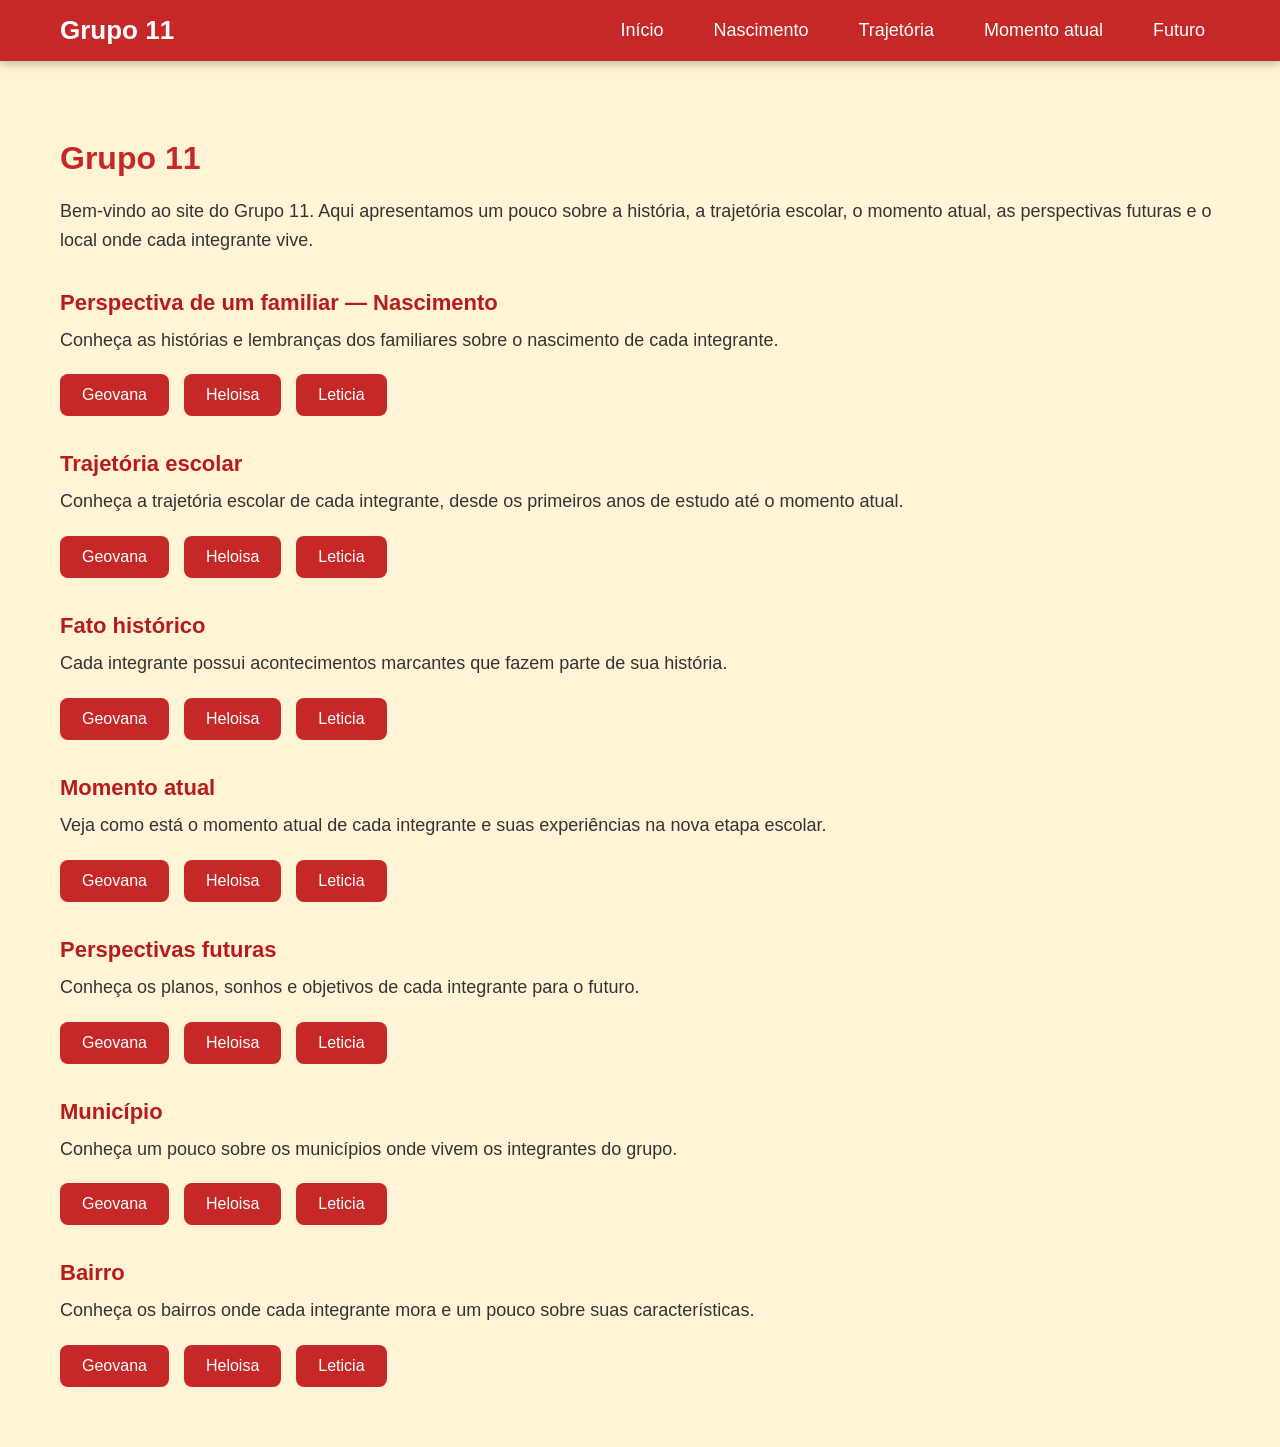
<file: index.html>
<!DOCTYPE html>
<html lang="pt-br">
<head>
    <meta charset="UTF-8">
    <meta name="viewport" content="width=device-width, initial-scale=1.0">
    <title>Grupo 11</title>
    <link rel="stylesheet" href="style.css">
</head>

<body>

<header>
    <nav class="menu">

        <div class="logo">
            <h1>Grupo 11</h1>
        </div>

        <ul class="menu-links">
            <li><a href="index.html">Início</a></li>
            <li><a href="#nascimento">Nascimento</a></li>
            <li><a href="#trajetoria">Trajetória</a></li>
            <li><a href="#momento-atual">Momento atual</a></li>
            <li><a href="#futuro">Futuro</a></li>
        </ul>

    </nav>
</header>

<main>

    <section class="inicio">

        <h2>Grupo 11</h2>

        <p>
            Bem-vindo ao site do Grupo 11. Aqui apresentamos um pouco
            sobre a história, a trajetória escolar, o momento atual,
            as perspectivas futuras e o local onde cada integrante vive.
        </p>


        <h3 id="nascimento">Perspectiva de um familiar — Nascimento</h3>

        <p>
            Conheça as histórias e lembranças dos familiares sobre o
            nascimento de cada integrante.
        </p>

        <div class="integrantes">
            <a href="geovana.html#nascimento">Geovana</a>
            <a href="heloisa.html#nascimento">Heloisa</a>
            <a href="leticia.html#nascimento">Leticia</a>
        </div>


        <h3 id="trajetoria">Trajetória escolar</h3>

        <p>
            Conheça a trajetória escolar de cada integrante, desde os
            primeiros anos de estudo até o momento atual.
        </p>

        <div class="integrantes">
            <a href="geovana.html#trajetoria">Geovana</a>
            <a href="heloisa.html#trajetoria">Heloisa</a>
            <a href="leticia.html#trajetoria">Leticia</a>
        </div>


        <h3 id="fato-historico">Fato histórico</h3>

        <p>
            Cada integrante possui acontecimentos marcantes que fazem
            parte de sua história.
        </p>

        <div class="integrantes">
            <a href="geovana.html#fato-historico">Geovana</a>
            <a href="heloisa.html#fato-historico">Heloisa</a>
            <a href="leticia.html#fato-historico">Leticia</a>
        </div>


        <h3 id="momento-atual">Momento atual</h3>

        <p>
            Veja como está o momento atual de cada integrante e suas
            experiências na nova etapa escolar.
        </p>

        <div class="integrantes">
            <a href="geovana.html#momento-atual">Geovana</a>
            <a href="heloisa.html#momento-atual">Heloisa</a>
            <a href="leticia.html#momento-atual">Leticia</a>
        </div>


        <h3 id="futuro">Perspectivas futuras</h3>

        <p>
            Conheça os planos, sonhos e objetivos de cada integrante
            para o futuro.
        </p>

        <div class="integrantes">
            <a href="geovana.html#perspectivas">Geovana</a>
            <a href="heloisa.html#perspectivas">Heloisa</a>
            <a href="leticia.html#perspectivas">Leticia</a>
        </div>


        <h3 id="municipio">Município</h3>

        <p>
            Conheça um pouco sobre os municípios onde vivem os
            integrantes do grupo.
        </p>

        <div class="integrantes">
            <a href="geovana.html#municipio">Geovana</a>
            <a href="heloisa.html#municipio">Heloisa</a>
            <a href="leticia.html#municipio">Leticia</a>
        </div>


        <h3 id="bairro">Bairro</h3>

        <p>
            Conheça os bairros onde cada integrante mora e um pouco
            sobre suas características.
        </p>

        <div class="integrantes">
            <a href="geovana.html#bairro">Geovana</a>
            <a href="heloisa.html#bairro">Heloisa</a>
            <a href="leticia.html#bairro">Leticia</a>
        </div>

    </section>

</main>

</body>
</html>
</file>
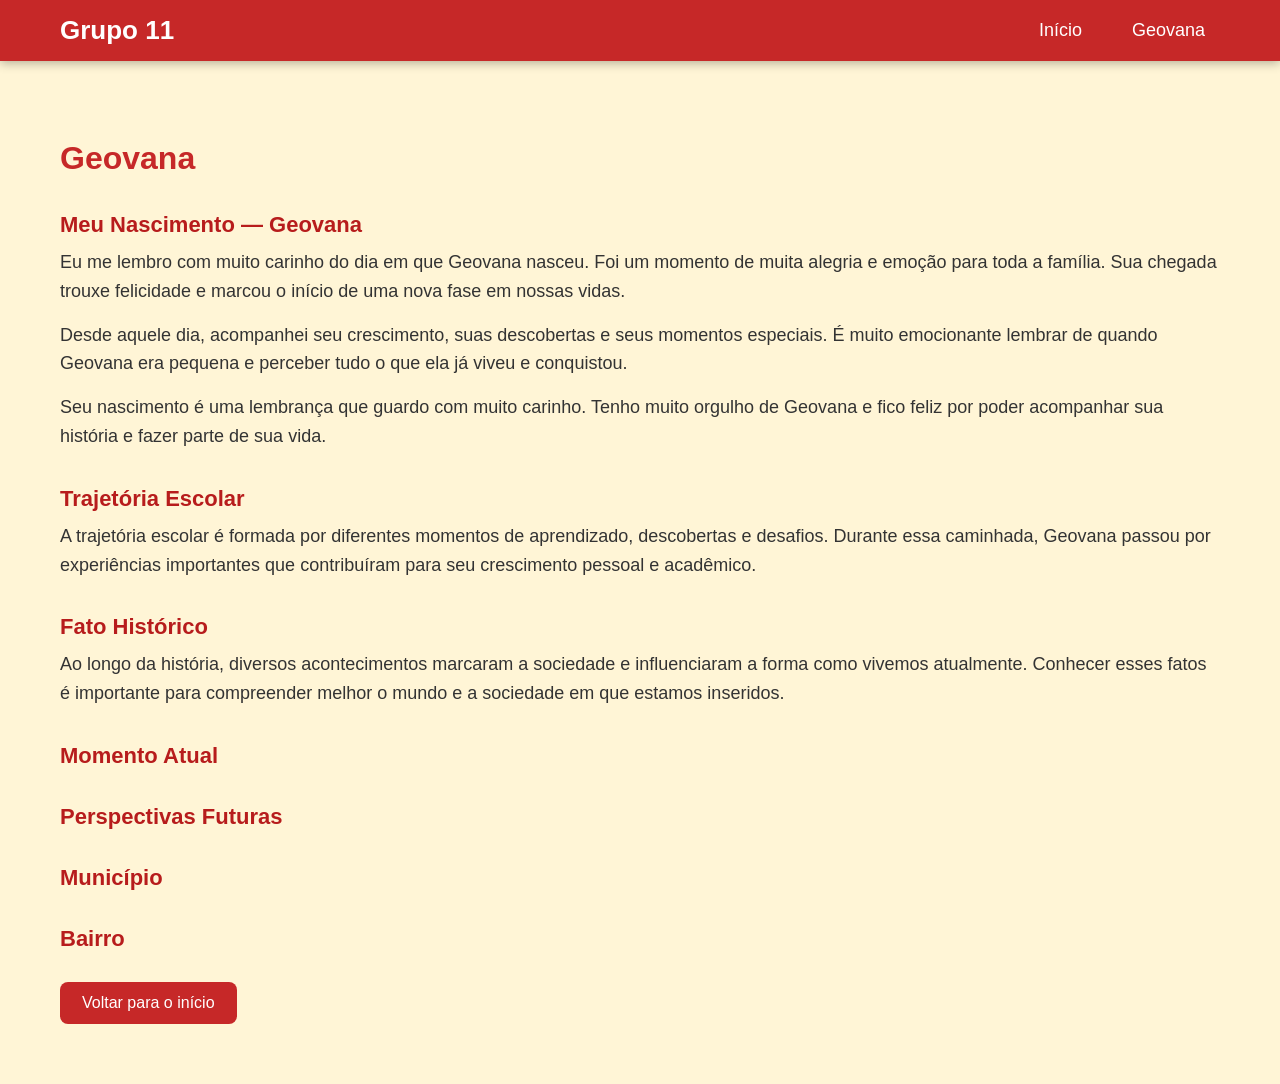
<file: geovana.html>
<!DOCTYPE html>
<html lang="pt-br">

<head>
    <meta charset="UTF-8">
    <meta name="viewport" content="width=device-width, initial-scale=1.0">
    <title>Geovana - Grupo 11</title>
    <link rel="stylesheet" href="geovana.css">
</head>

<body>

<header>
    <nav class="menu">

        <div class="logo">
            <h1>Grupo 11</h1>
        </div>

        <ul class="menu-links">
            <li><a href="index.html">Início</a></li>
            <li><a href="geovana.html">Geovana</a></li>
        </ul>

    </nav>
</header>

<main>

    <section class="inicio">

        <h2>Geovana</h2>

        <h3 id="nascimento">Meu Nascimento — Geovana</h3>

        <p>
            Eu me lembro com muito carinho do dia em que Geovana nasceu.
            Foi um momento de muita alegria e emoção para toda a família.
            Sua chegada trouxe felicidade e marcou o início de uma nova fase
            em nossas vidas.
        </p>

        <p>
            Desde aquele dia, acompanhei seu crescimento, suas descobertas
            e seus momentos especiais. É muito emocionante lembrar de quando
            Geovana era pequena e perceber tudo o que ela já viveu e conquistou.
        </p>

        <p>
            Seu nascimento é uma lembrança que guardo com muito carinho.
            Tenho muito orgulho de Geovana e fico feliz por poder acompanhar
            sua história e fazer parte de sua vida.
        </p>


        <h3 id="trajetoria">Trajetória Escolar</h3>

        <p>
            A trajetória escolar é formada por diferentes momentos de
            aprendizado, descobertas e desafios. Durante essa caminhada,
            Geovana passou por experiências importantes que contribuíram
            para seu crescimento pessoal e acadêmico.
        </p>


        <h3 id="fato-historico">Fato Histórico</h3>

        <p>
            Ao longo da história, diversos acontecimentos marcaram a sociedade
            e influenciaram a forma como vivemos atualmente. Conhecer esses
            fatos é importante para compreender melhor o mundo e a sociedade
            em que estamos inseridos.
        </p>


        <h3 id="momento-atual">Momento Atual</h3>


        <h3 id="perspectivas">Perspectivas Futuras</h3>


        <h3 id="municipio">Município</h3>


        <h3 id="bairro">Bairro</h3>


        <div class="integrantes">
            <a href="index.html">Voltar para o início</a>
        </div>

    </section>

</main>

</body>
</html>
</file>
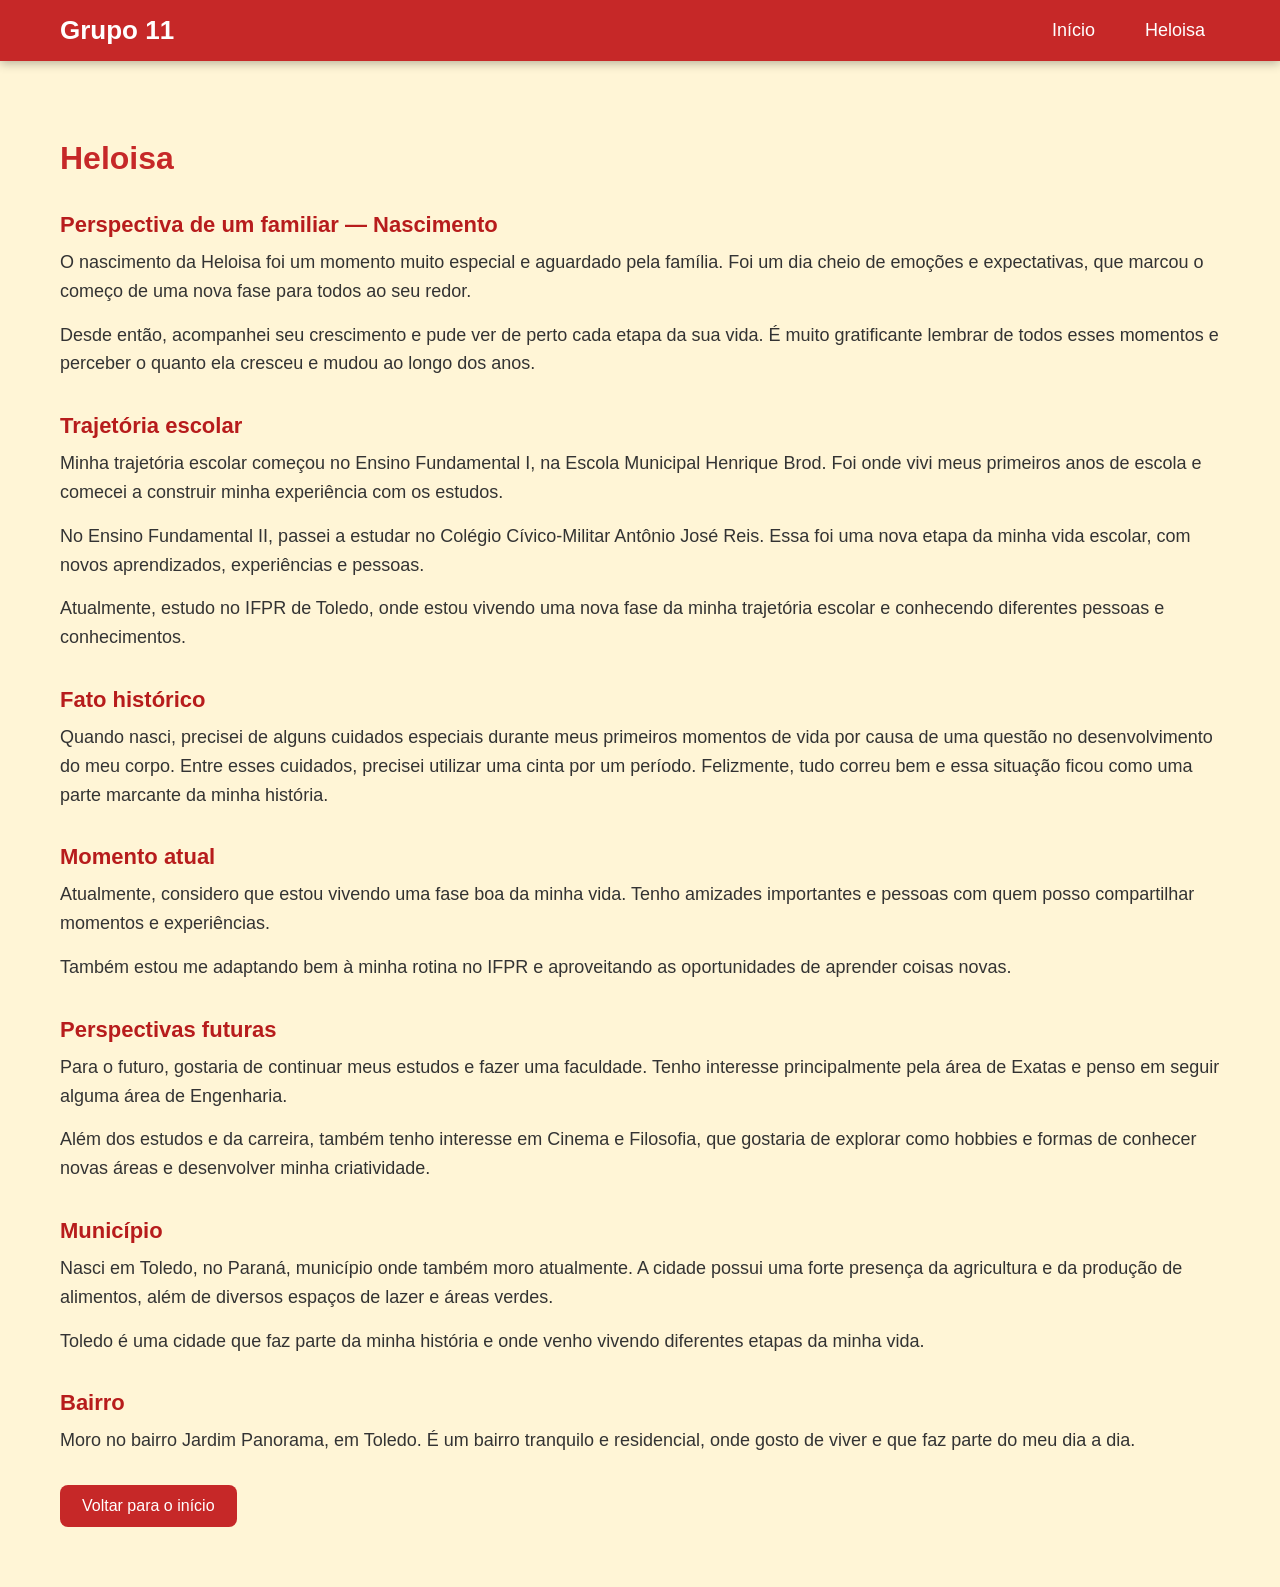
<file: heloisa.html>
<!DOCTYPE html>
<html lang="pt-br">
<head>
    <meta charset="UTF-8">
    <meta name="viewport" content="width=device-width, initial-scale=1.0">
    <title>Heloisa - Grupo 11</title>
    <link rel="stylesheet" href="heloisa.css">
</head>

<body>

<header>
    <nav class="menu">

        <div class="logo">
            <h1>Grupo 11</h1>
        </div>

        <ul class="menu-links">
            <li><a href="index.html">Início</a></li>
            <li><a href="heloisa.html">Heloisa</a></li>
        </ul>

    </nav>
</header>

<main>

    <section class="inicio">

        <h2>Heloisa</h2>

        <h3 id="nascimento">Perspectiva de um familiar — Nascimento</h3>

        <p>
            O nascimento da Heloisa foi um momento muito especial e
            aguardado pela família. Foi um dia cheio de emoções e
            expectativas, que marcou o começo de uma nova fase para
            todos ao seu redor.
        </p>

        <p>
            Desde então, acompanhei seu crescimento e pude ver de perto
            cada etapa da sua vida. É muito gratificante lembrar de
            todos esses momentos e perceber o quanto ela cresceu e
            mudou ao longo dos anos.
        </p>


        <h3 id="trajetoria">Trajetória escolar</h3>

        <p>
            Minha trajetória escolar começou no Ensino Fundamental I,
            na Escola Municipal Henrique Brod. Foi onde vivi meus
            primeiros anos de escola e comecei a construir minha
            experiência com os estudos.
        </p>

        <p>
            No Ensino Fundamental II, passei a estudar no Colégio
            Cívico-Militar Antônio José Reis. Essa foi uma nova etapa
            da minha vida escolar, com novos aprendizados, experiências
            e pessoas.
        </p>

        <p>
            Atualmente, estudo no IFPR de Toledo, onde estou vivendo
            uma nova fase da minha trajetória escolar e conhecendo
            diferentes pessoas e conhecimentos.
        </p>


        <h3 id="fato-historico">Fato histórico</h3>

        <p>
            Quando nasci, precisei de alguns cuidados especiais durante
            meus primeiros momentos de vida por causa de uma questão no
            desenvolvimento do meu corpo. Entre esses cuidados, precisei
            utilizar uma cinta por um período. Felizmente, tudo correu
            bem e essa situação ficou como uma parte marcante da minha
            história.
        </p>


        <h3 id="momento-atual">Momento atual</h3>

        <p>
            Atualmente, considero que estou vivendo uma fase boa da
            minha vida. Tenho amizades importantes e pessoas com quem
            posso compartilhar momentos e experiências.
        </p>

        <p>
            Também estou me adaptando bem à minha rotina no IFPR e
            aproveitando as oportunidades de aprender coisas novas.
        </p>


        <h3 id="perspectivas">Perspectivas futuras</h3>

        <p>
            Para o futuro, gostaria de continuar meus estudos e fazer
            uma faculdade. Tenho interesse principalmente pela área de
            Exatas e penso em seguir alguma área de Engenharia.
        </p>

        <p>
            Além dos estudos e da carreira, também tenho interesse em
            Cinema e Filosofia, que gostaria de explorar como hobbies
            e formas de conhecer novas áreas e desenvolver minha
            criatividade.
        </p>


        <h3 id="municipio">Município</h3>

        <p>
            Nasci em Toledo, no Paraná, município onde também moro
            atualmente. A cidade possui uma forte presença da
            agricultura e da produção de alimentos, além de diversos
            espaços de lazer e áreas verdes.
        </p>

        <p>
            Toledo é uma cidade que faz parte da minha história e onde
            venho vivendo diferentes etapas da minha vida.
        </p>


        <h3 id="bairro">Bairro</h3>

        <p>
            Moro no bairro Jardim Panorama, em Toledo. É um bairro
            tranquilo e residencial, onde gosto de viver e que faz
            parte do meu dia a dia.
        </p>


        <div class="integrantes">
            <a href="index.html">Voltar para o início</a>
        </div>

    </section>

</main>

</body>
</html>
</file>
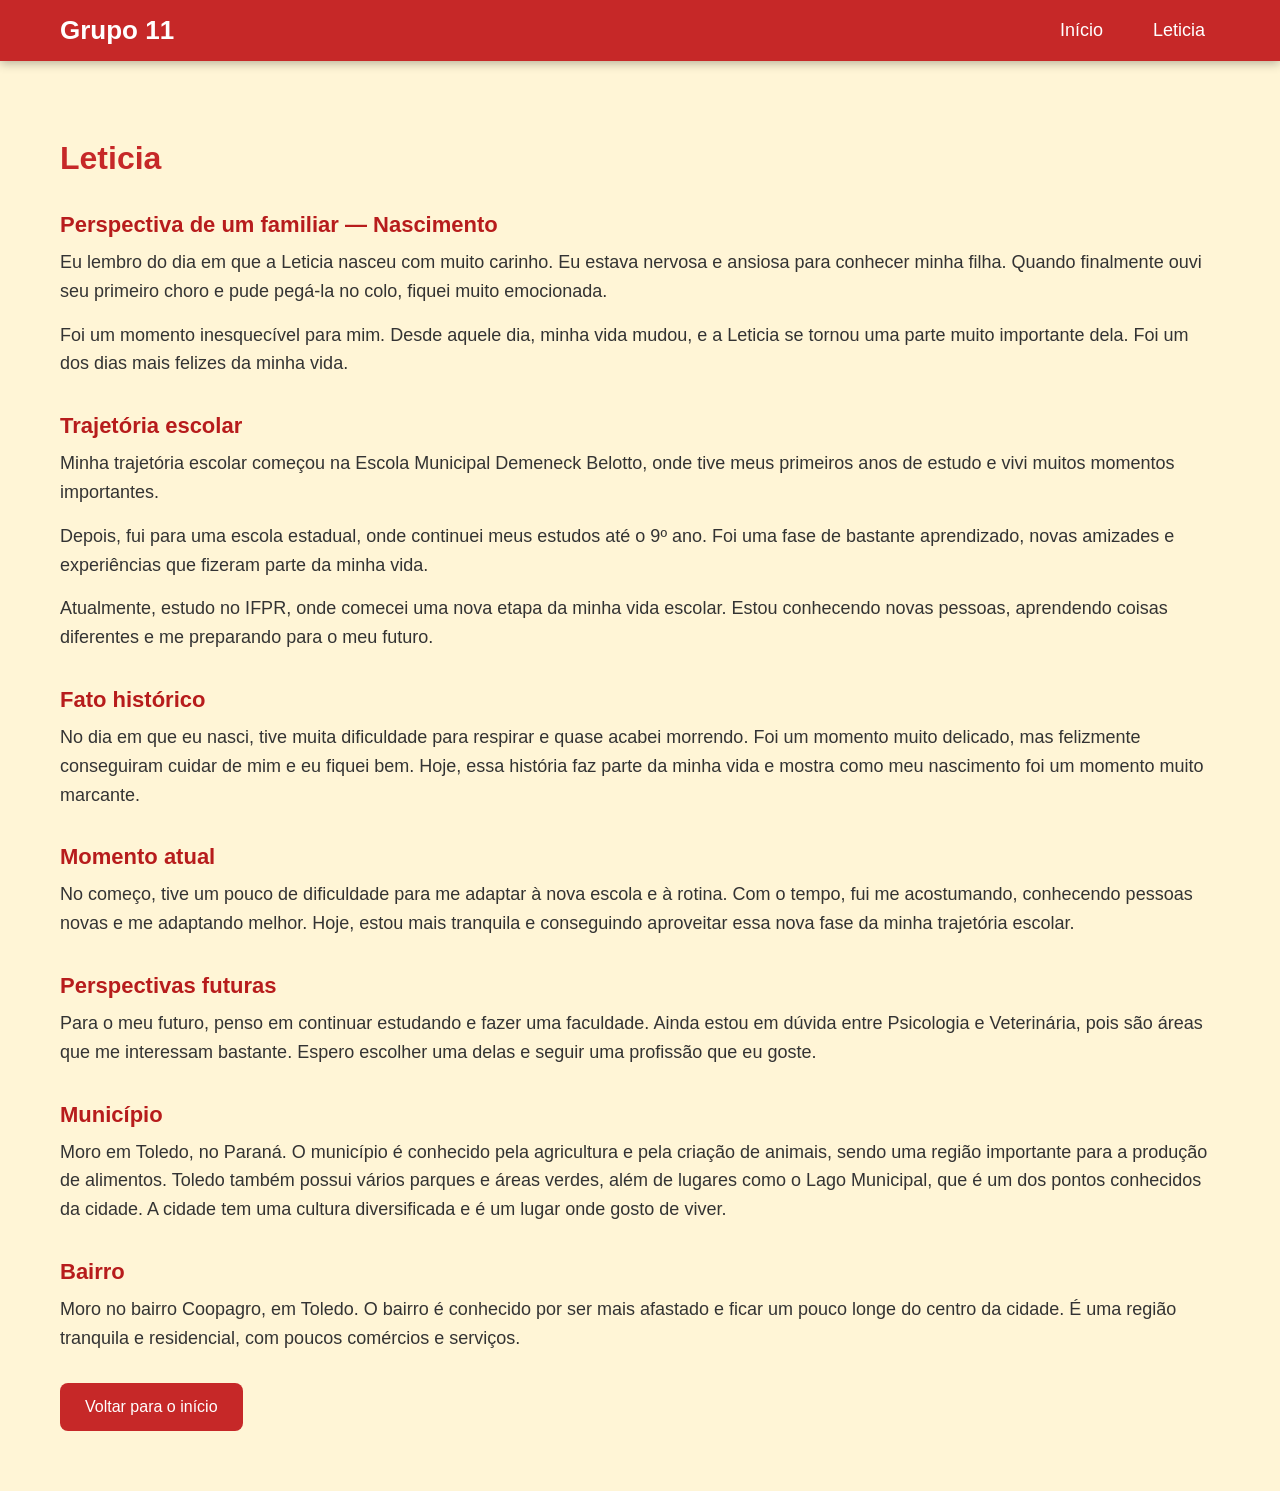
<file: leticia.html>
<!DOCTYPE html>
<html lang="pt-br">
<head>
    <meta charset="UTF-8">
    <meta name="viewport" content="width=device-width, initial-scale=1.0">
    <title>Leticia - Grupo 11</title>
    <link rel="stylesheet" href="leticia.css">
</head>

<body>

<header>
    <nav class="menu">

        <div class="logo">
            <h1>Grupo 11</h1>
        </div>

        <ul class="menu-links">
            <li><a href="index.html">Início</a></li>
            <li><a href="leticia.html">Leticia</a></li>
        </ul>

    </nav>
</header>

<main>

    <section class="inicio">

        <h2>Leticia</h2>

        <h3 id="nascimento">Perspectiva de um familiar — Nascimento</h3>

        <p>
            Eu lembro do dia em que a Leticia nasceu com muito carinho.
            Eu estava nervosa e ansiosa para conhecer minha filha.
            Quando finalmente ouvi seu primeiro choro e pude pegá-la
            no colo, fiquei muito emocionada.
        </p>

        <p>
            Foi um momento inesquecível para mim. Desde aquele dia,
            minha vida mudou, e a Leticia se tornou uma parte muito
            importante dela. Foi um dos dias mais felizes da minha vida.
        </p>


        <h3 id="trajetoria">Trajetória escolar</h3>

        <p>
            Minha trajetória escolar começou na Escola Municipal
            Demeneck Belotto, onde tive meus primeiros anos de estudo
            e vivi muitos momentos importantes.
        </p>

        <p>
            Depois, fui para uma escola estadual, onde continuei meus
            estudos até o 9º ano. Foi uma fase de bastante aprendizado,
            novas amizades e experiências que fizeram parte da minha vida.
        </p>

        <p>
            Atualmente, estudo no IFPR, onde comecei uma nova etapa da
            minha vida escolar. Estou conhecendo novas pessoas,
            aprendendo coisas diferentes e me preparando para o meu futuro.
        </p>


        <h3 id="fato-historico">Fato histórico</h3>

        <p>
            No dia em que eu nasci, tive muita dificuldade para respirar
            e quase acabei morrendo. Foi um momento muito delicado, mas
            felizmente conseguiram cuidar de mim e eu fiquei bem.
            Hoje, essa história faz parte da minha vida e mostra como
            meu nascimento foi um momento muito marcante.
        </p>


        <h3 id="momento-atual">Momento atual</h3>

        <p>
            No começo, tive um pouco de dificuldade para me adaptar à
            nova escola e à rotina. Com o tempo, fui me acostumando,
            conhecendo pessoas novas e me adaptando melhor. Hoje, estou
            mais tranquila e conseguindo aproveitar essa nova fase da
            minha trajetória escolar.
        </p>


        <h3 id="perspectivas">Perspectivas futuras</h3>

        <p>
            Para o meu futuro, penso em continuar estudando e fazer uma
            faculdade. Ainda estou em dúvida entre Psicologia e
            Veterinária, pois são áreas que me interessam bastante.
            Espero escolher uma delas e seguir uma profissão que eu goste.
        </p>


        <h3 id="municipio">Município</h3>

        <p>
            Moro em Toledo, no Paraná. O município é conhecido pela
            agricultura e pela criação de animais, sendo uma região
            importante para a produção de alimentos. Toledo também possui
            vários parques e áreas verdes, além de lugares como o Lago
            Municipal, que é um dos pontos conhecidos da cidade.
            A cidade tem uma cultura diversificada e é um lugar onde
            gosto de viver.
        </p>


        <h3 id="bairro">Bairro</h3>

        <p>
            Moro no bairro Coopagro, em Toledo. O bairro é conhecido
            por ser mais afastado e ficar um pouco longe do centro da
            cidade. É uma região tranquila e residencial, com poucos
            comércios e serviços.
        </p>


        <div class="integrantes">
            <a href="index.html">Voltar para o início</a>
        </div>

    </section>

</main>

</body>
</html>
</file>
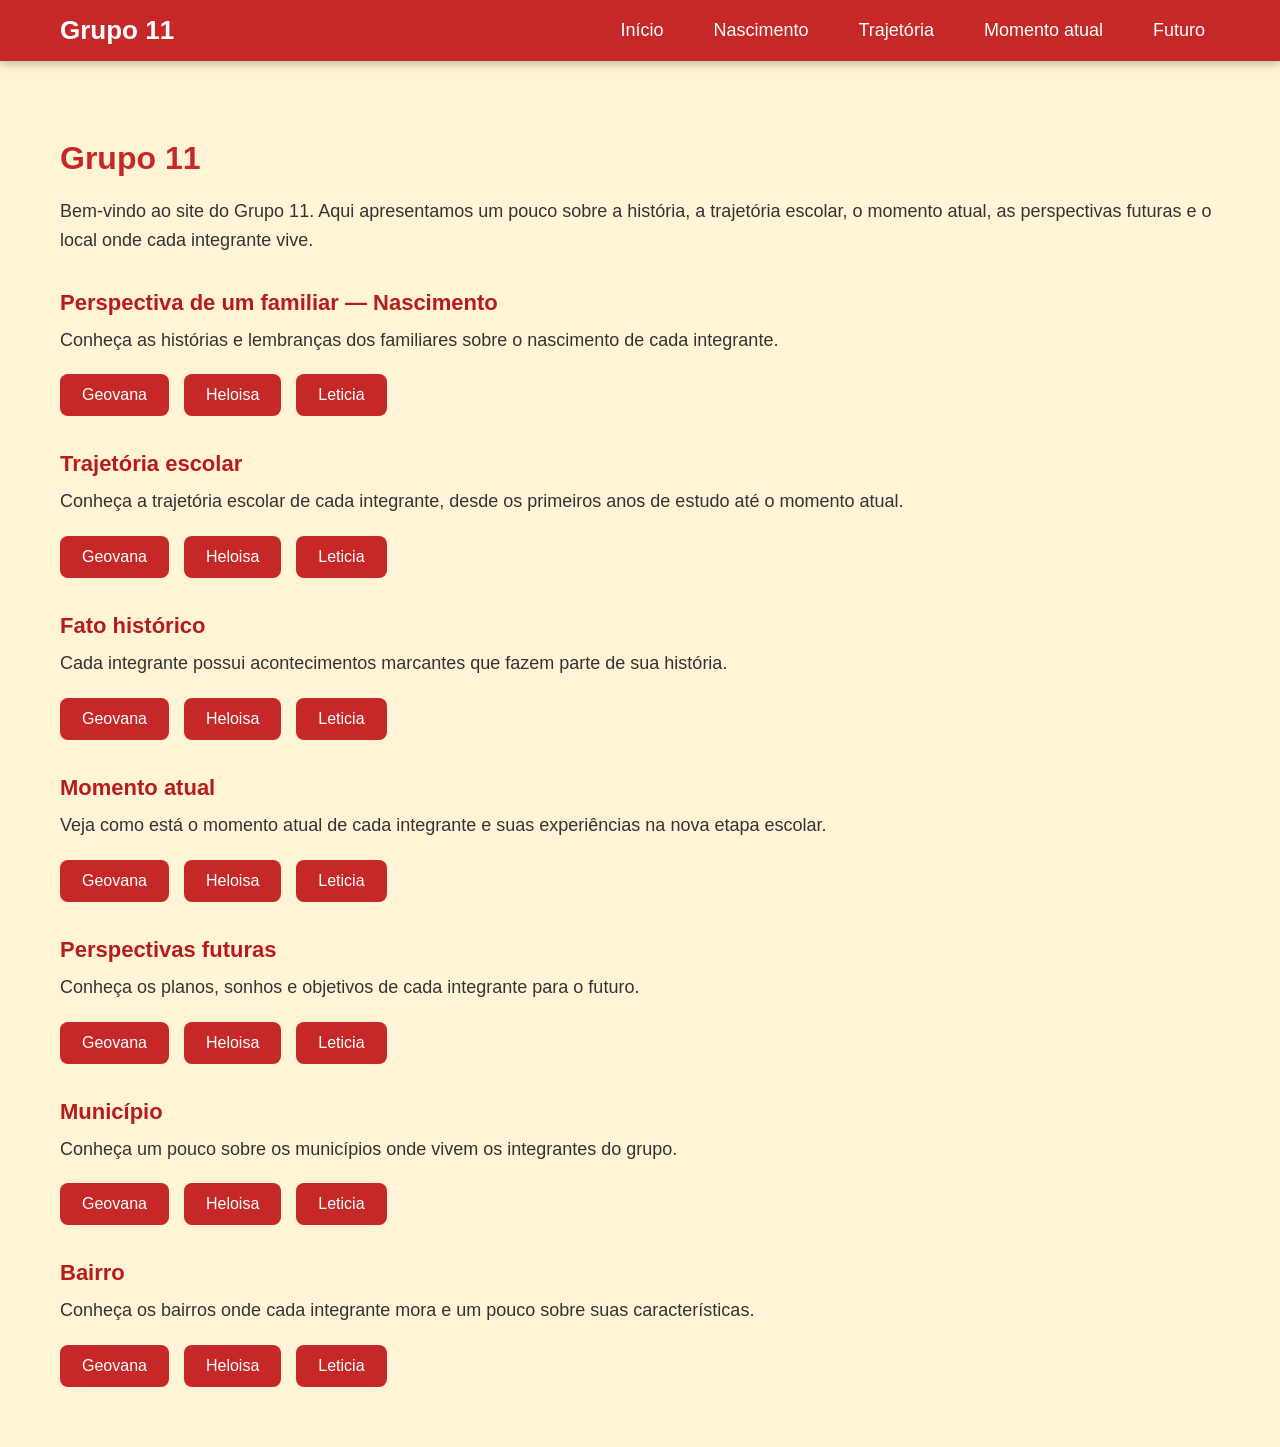
<file: pagina.html>
<!DOCTYPE html>
<html lang="pt-br">
<head>
    <meta charset="UTF-8">
    <meta name="viewport" content="width=device-width, initial-scale=1.0">
    <title>Grupo 11</title>
    <link rel="stylesheet" href="style.css">
</head>

<body>

<header>
    <nav class="menu">

        <div class="logo">
            <h1>Grupo 11</h1>
        </div>

        <ul class="menu-links">
            <li><a href="pagina.html">Início</a></li>
            <li><a href="#nascimento">Nascimento</a></li>
            <li><a href="#trajetoria">Trajetória</a></li>
            <li><a href="#momento-atual">Momento atual</a></li>
            <li><a href="#futuro">Futuro</a></li>
        </ul>

    </nav>
</header>

<main>

    <section class="inicio">

        <h2>Grupo 11</h2>

        <p>
            Bem-vindo ao site do Grupo 11. Aqui apresentamos um pouco
            sobre a história, a trajetória escolar, o momento atual,
            as perspectivas futuras e o local onde cada integrante vive.
        </p>


        <h3 id="nascimento">Perspectiva de um familiar — Nascimento</h3>

        <p>
            Conheça as histórias e lembranças dos familiares sobre o
            nascimento de cada integrante.
        </p>

        <div class="integrantes">
            <a href="geovana.html#nascimento">Geovana</a>
            <a href="heloisa.html#nascimento">Heloisa</a>
            <a href="leticia.html#nascimento">Leticia</a>
        </div>


        <h3 id="trajetoria">Trajetória escolar</h3>

        <p>
            Conheça a trajetória escolar de cada integrante, desde os
            primeiros anos de estudo até o momento atual.
        </p>

        <div class="integrantes">
            <a href="geovana.html#trajetoria">Geovana</a>
            <a href="heloisa.html#trajetoria">Heloisa</a>
            <a href="leticia.html#trajetoria">Leticia</a>
        </div>


        <h3 id="fato-historico">Fato histórico</h3>

        <p>
            Cada integrante possui acontecimentos marcantes que fazem
            parte de sua história.
        </p>

        <div class="integrantes">
            <a href="geovana.html#fato-historico">Geovana</a>
            <a href="heloisa.html#fato-historico">Heloisa</a>
            <a href="leticia.html#fato-historico">Leticia</a>
        </div>


        <h3 id="momento-atual">Momento atual</h3>

        <p>
            Veja como está o momento atual de cada integrante e suas
            experiências na nova etapa escolar.
        </p>

        <div class="integrantes">
            <a href="geovana.html#momento-atual">Geovana</a>
            <a href="heloisa.html#momento-atual">Heloisa</a>
            <a href="leticia.html#momento-atual">Leticia</a>
        </div>


        <h3 id="futuro">Perspectivas futuras</h3>

        <p>
            Conheça os planos, sonhos e objetivos de cada integrante
            para o futuro.
        </p>

        <div class="integrantes">
            <a href="geovana.html#perspectivas">Geovana</a>
            <a href="heloisa.html#perspectivas">Heloisa</a>
            <a href="leticia.html#perspectivas">Leticia</a>
        </div>


        <h3 id="municipio">Município</h3>

        <p>
            Conheça um pouco sobre os municípios onde vivem os
            integrantes do grupo.
        </p>

        <div class="integrantes">
            <a href="geovana.html#municipio">Geovana</a>
            <a href="heloisa.html#municipio">Heloisa</a>
            <a href="leticia.html#municipio">Leticia</a>
        </div>


        <h3 id="bairro">Bairro</h3>

        <p>
            Conheça os bairros onde cada integrante mora e um pouco
            sobre suas características.
        </p>

        <div class="integrantes">
            <a href="geovana.html#bairro">Geovana</a>
            <a href="heloisa.html#bairro">Heloisa</a>
            <a href="leticia.html#bairro">Leticia</a>
        </div>

    </section>

</main>

</body>
</html>
</file>
<file: style.css>
* {
    margin: 0;
    padding: 0;
    box-sizing: border-box;
}

body {
    font-family: Arial, Helvetica, sans-serif;
    background-color: #fff5d6;
    color: #333;
}

header {
    background-color: #c62828;
    padding: 15px 0;
    position: fixed;
    top: 0;
    width: 100%;
    z-index: 1000;
    box-shadow: 0 2px 10px rgba(0, 0, 0, 0.3);
}

.menu {
    max-width: 1200px;
    margin: 0 auto;
    padding: 0 20px;
    display: flex;
    justify-content: space-between;
    align-items: center;
}

.logo h1 {
    color: #ffffff;
    font-size: 26px;
}

.menu-links {
    list-style: none;
    display: flex;
    gap: 20px;
}

.menu-links li a {
    color: #ffffff;
    text-decoration: none;
    font-size: 18px;
    padding: 8px 15px;
    border-radius: 5px;
    transition: background-color 0.3s;
}

.menu-links li a:hover {
    background-color: #b71c1c;
}

main {
    padding-top: 80px;
}

section {
    padding: 60px 20px;
    max-width: 1200px;
    margin: 0 auto;
    min-height: 100vh;
}

section h2 {
    font-size: 32px;
    color: #c62828;
    margin-bottom: 20px;
}

section h3 {
    font-size: 22px;
    color: #b71c1c;
    margin-top: 35px;
    margin-bottom: 10px;
}

section p {
    font-size: 18px;
    line-height: 1.6;
    margin-bottom: 15px;
}

.integrantes {
    display: flex;
    gap: 15px;
    margin-top: 20px;
    flex-wrap: wrap;
}

.integrantes a {
    background-color: #c62828;
    color: white;
    text-decoration: none;
    padding: 12px 22px;
    border-radius: 8px;
    transition: background-color 0.3s;
}

.integrantes a:hover {
    background-color: #b71c1c;
}
</file>
<file: geovana.css>
* {
    margin: 0;
    padding: 0;
    box-sizing: border-box;
}

body {
    font-family: Arial, Helvetica, sans-serif;
    background-color: #fff5d6;
    color: #333;
}

header {
    background-color: #c62828;
    padding: 15px 0;
    position: fixed;
    top: 0;
    width: 100%;
    z-index: 1000;
    box-shadow: 0 2px 10px rgba(0, 0, 0, 0.3);
}

.menu {
    max-width: 1200px;
    margin: 0 auto;
    padding: 0 20px;
    display: flex;
    justify-content: space-between;
    align-items: center;
}

.logo h1 {
    color: #ffffff;
    font-size: 26px;
}

.menu-links {
    list-style: none;
    display: flex;
    gap: 20px;
}

.menu-links li a {
    color: #ffffff;
    text-decoration: none;
    font-size: 18px;
    padding: 8px 15px;
    border-radius: 5px;
    transition: background-color 0.3s;
}

.menu-links li a:hover {
    background-color: #b71c1c;
}

main {
    padding-top: 80px;
}

section {
    padding: 60px 20px;
    max-width: 1200px;
    margin: 0 auto;
    min-height: 100vh;
}

section h2 {
    font-size: 32px;
    color: #c62828;
    margin-bottom: 20px;
}

section h3 {
    font-size: 22px;
    color: #b71c1c;
    margin-top: 35px;
    margin-bottom: 10px;
}

section p {
    font-size: 18px;
    line-height: 1.6;
    margin-bottom: 15px;
}

.integrantes {
    display: flex;
    gap: 15px;
    margin-top: 30px;
    flex-wrap: wrap;
}

.integrantes a {
    background-color: #c62828;
    color: white;
    text-decoration: none;
    padding: 12px 22px;
    border-radius: 8px;
    transition: background-color 0.3s;
}

.integrantes a:hover {
    background-color: #b71c1c;
}
</file>
<file: heloisa.css>
* {
    margin: 0;
    padding: 0;
    box-sizing: border-box;
}

body {
    font-family: Arial, Helvetica, sans-serif;
    background-color: #fff5d6;
    color: #333;
}

header {
    background-color: #c62828;
    padding: 15px 0;
    position: fixed;
    top: 0;
    width: 100%;
    z-index: 1000;
    box-shadow: 0 2px 10px rgba(0, 0, 0, 0.3);
}

.menu {
    max-width: 1200px;
    margin: 0 auto;
    padding: 0 20px;
    display: flex;
    justify-content: space-between;
    align-items: center;
}

.logo h1 {
    color: #ffffff;
    font-size: 26px;
}

.menu-links {
    list-style: none;
    display: flex;
    gap: 20px;
}

.menu-links li a {
    color: #ffffff;
    text-decoration: none;
    font-size: 18px;
    padding: 8px 15px;
    border-radius: 5px;
    transition: background-color 0.3s;
}

.menu-links li a:hover {
    background-color: #b71c1c;
}

main {
    padding-top: 80px;
}

section {
    padding: 60px 20px;
    max-width: 1200px;
    margin: 0 auto;
    min-height: 100vh;
}

section h2 {
    font-size: 32px;
    color: #c62828;
    margin-bottom: 20px;
}

section h3 {
    font-size: 22px;
    color: #b71c1c;
    margin-top: 35px;
    margin-bottom: 10px;
}

section p {
    font-size: 18px;
    line-height: 1.6;
    margin-bottom: 15px;
}

.integrantes {
    display: flex;
    gap: 15px;
    margin-top: 30px;
    flex-wrap: wrap;
}

.integrantes a {
    background-color: #c62828;
    color: white;
    text-decoration: none;
    padding: 12px 22px;
    border-radius: 8px;
    transition: background-color 0.3s;
}

.integrantes a:hover {
    background-color: #b71c1c;
}
</file>
<file: leticia.css>
* {
    margin: 0;
    padding: 0;
    box-sizing: border-box;
}

body {
    font-family: Arial, Helvetica, sans-serif;
    background-color: #fff5d6;
    color: #333;
}

header {
    background-color: #c62828;
    padding: 15px 0;
    position: fixed;
    top: 0;
    width: 100%;
    z-index: 1000;
    box-shadow: 0 2px 10px rgba(0,0,0,0.3);
}

.menu {
    max-width: 1200px;
    margin: 0 auto;
    padding: 0 20px;
    display: flex;
    justify-content: space-between;
    align-items: center;
}

.logo h1 {
    color: #ffffff;
    font-size: 26px;
}

.menu-links {
    list-style: none;
    display: flex;
    gap: 20px;
}

.menu-links li a {
    color: #ffffff;
    text-decoration: none;
    font-size: 18px;
    padding: 8px 15px;
    border-radius: 5px;
    transition: background-color 0.3s;
}

.menu-links li a:hover {
    background-color: #b71c1c;
}

main {
    padding-top: 80px;
}

section {
    padding: 60px 20px;
    max-width: 1200px;
    margin: 0 auto;
    min-height: 100vh;
}

section h2 {
    font-size: 32px;
    color: #c62828;
    margin-bottom: 20px;
}

section h3 {
    font-size: 22px;
    color: #b71c1c;
    margin-top: 35px;
    margin-bottom: 10px;
}

section p {
    font-size: 18px;
    line-height: 1.6;
    margin-bottom: 15px;
}

.integrantes {
    display: flex;
    gap: 20px;
    margin-top: 30px;
}

.integrantes a {
    background-color: #c62828;
    color: white;
    text-decoration: none;
    padding: 15px 25px;
    border-radius: 8px;
}

.integrantes a:hover {
    background-color: #b71c1c;
}
</file>
